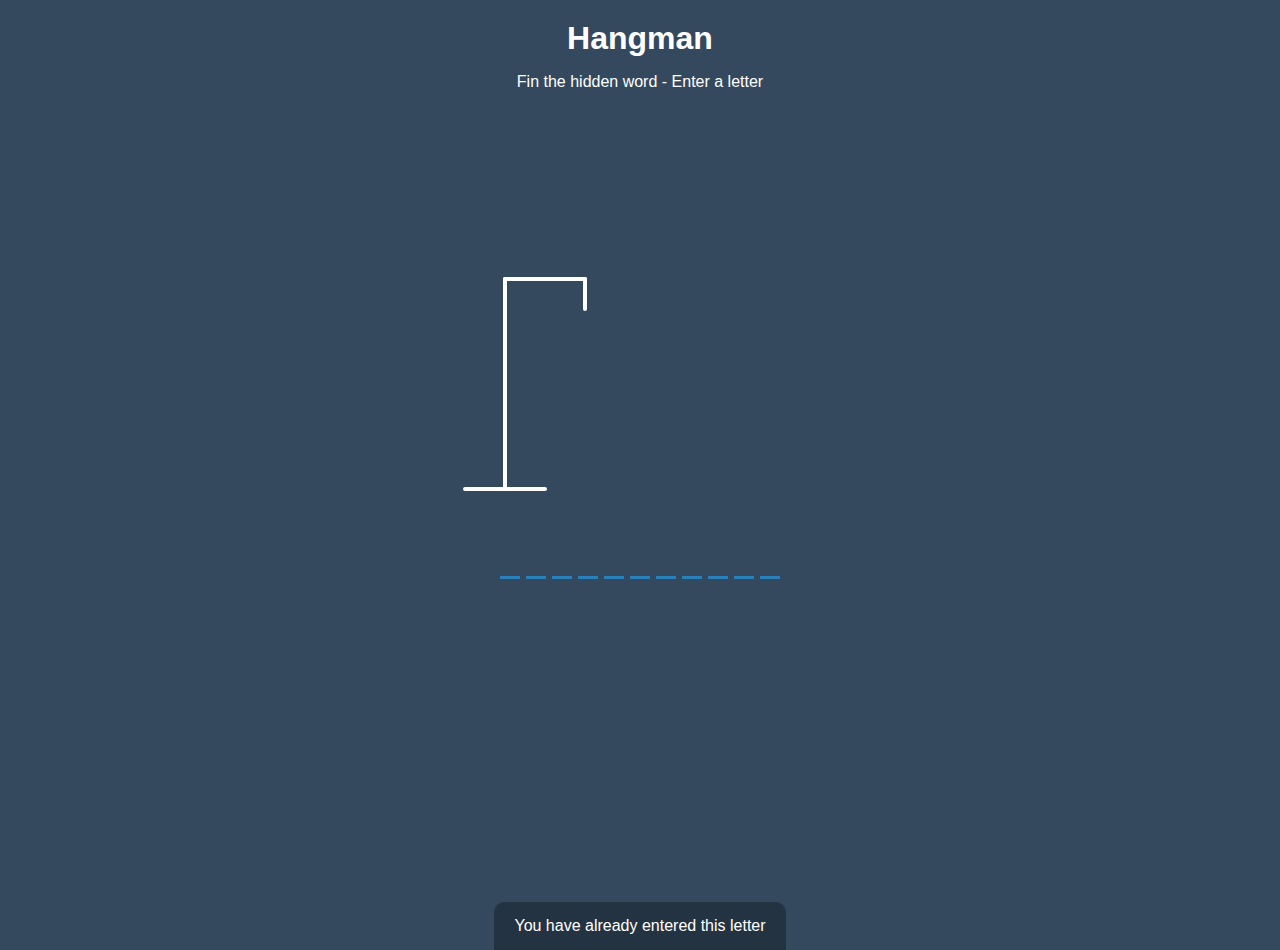
<file: hangman/index.html>
<!DOCTYPE html>
<html lang="en">
	<head>
		<meta charset="UTF-8" />
		<meta name="viewport" content="width=device-width, initial-scale=1.0" />
		<link rel="stylesheet" href="style.css" />
		<title>Hangman</title>
	</head>
	<body>
		<h1>Hangman</h1>
		<p>Fin the hidden word - Enter a letter</p>
		<div class="game-container">
			<svg height="250" width="200" class="figure-container">
				<!-- Gallows -->
				<line x1="60" y1="20" x2="140" y2="20" />
				<line x1="140" y1="20" x2="140" y2="50" />
				<line x1="60" y1="20" x2="60" y2="230" />
				<line x1="20" y1="230" x2="100" y2="230" />
				<!-- Head -->
				<circle cx="140" cy="70" r="20" class="figure-part" />
				<!-- Body -->
				<line x1="140" y1="90" x2="140" y2="150" class="figure-part" />
				<!-- Arms -->
				<line x1="140" y1="120" x2="120" y2="100" class="figure-part" />
				<line x1="140" y1="120" x2="160" y2="100" class="figure-part" />
				<!-- Legs -->
				<line x1="140" y1="150" x2="120" y2="180" class="figure-part" />
				<line x1="140" y1="150" x2="160" y2="180" class="figure-part" />
			</svg>
			<div class="wrong-letters-container">
				<div id="wrong-letters"></div>
			</div>
			<div class="word" id="word"></div>
		</div>
		<!-- Final Message Container -->
		<div class="popup-container" id="popup-container">
			<div class="popup">
				<h2 id="final-message"></h2>
				<h3 id="final-message-reveal-word"></h3>
				<button id="play-button">Play Again</button>
			</div>
		</div>
		<!-- Notification -->
		<div class="notification-container" id="notification-container">
			<p>You have already entered this letter</p>
		</div>
		<script src="script.js"></script>
	</body>
</html>
</file>
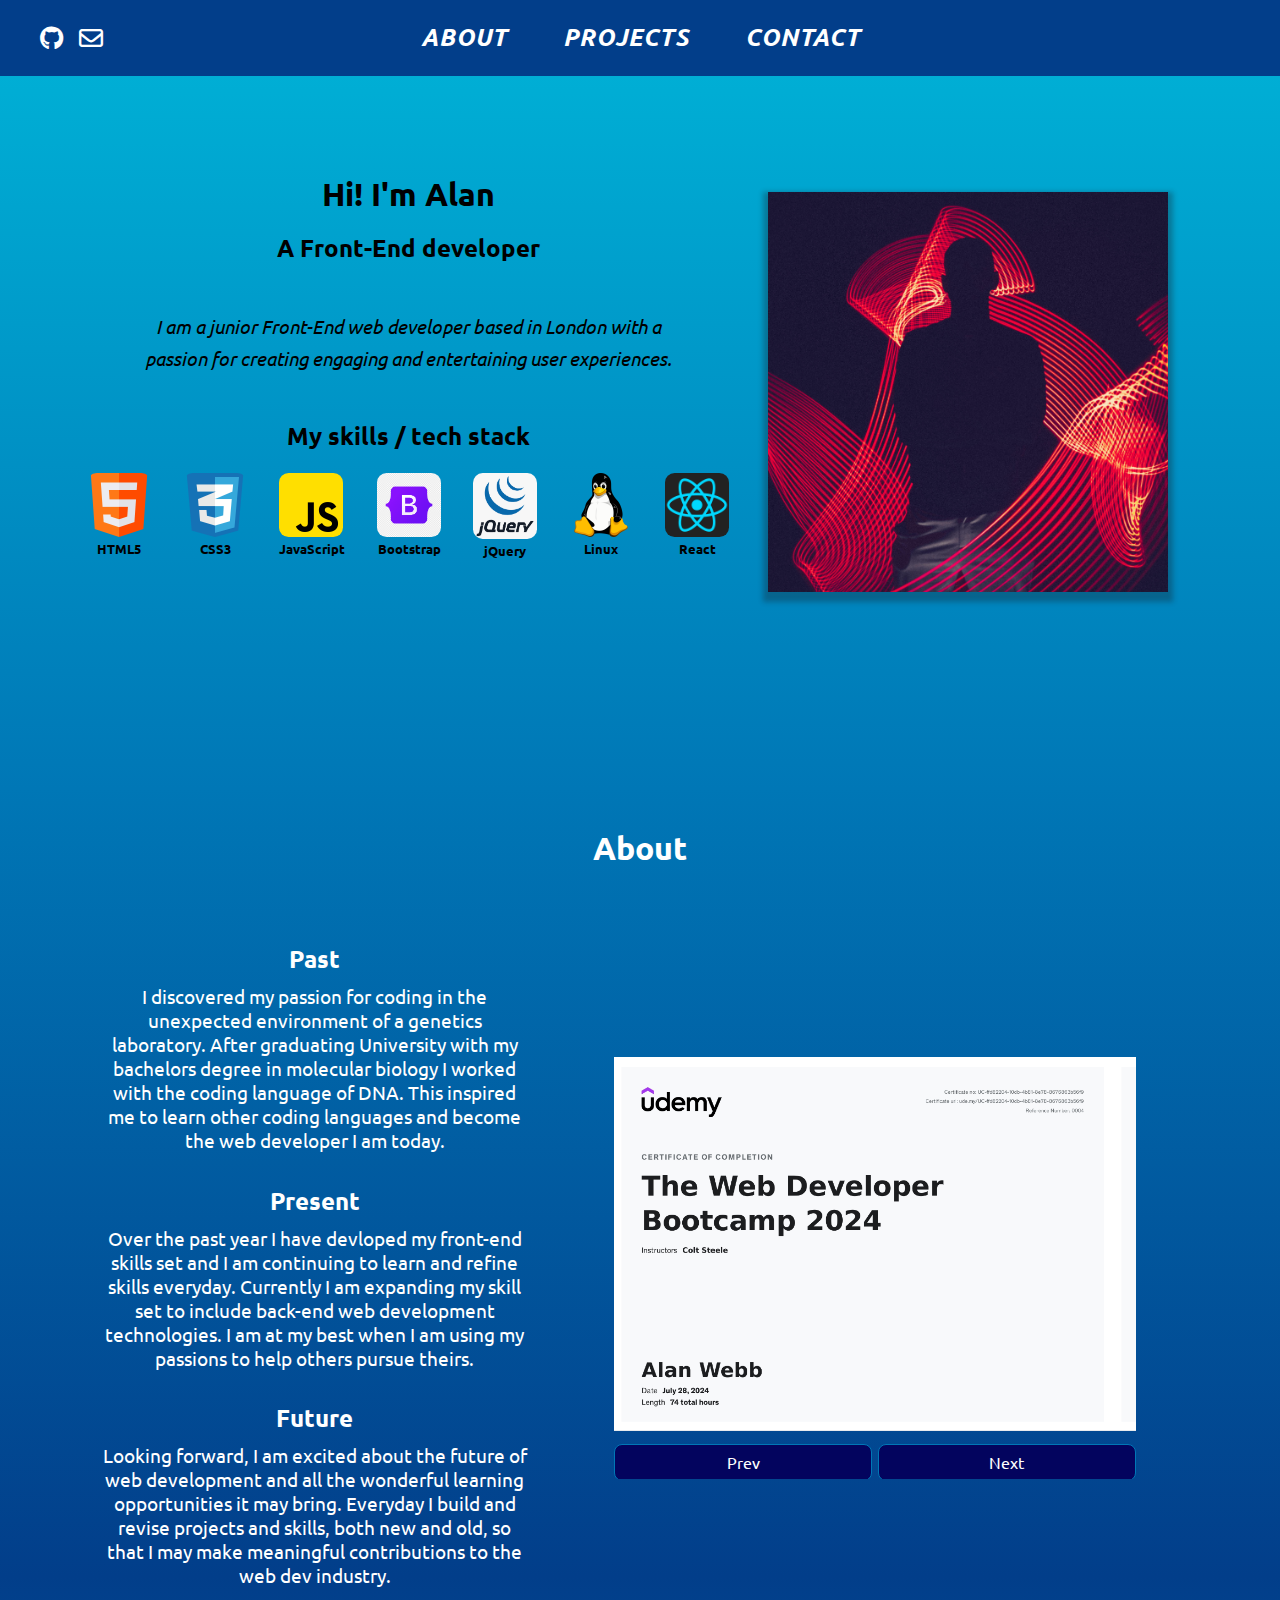
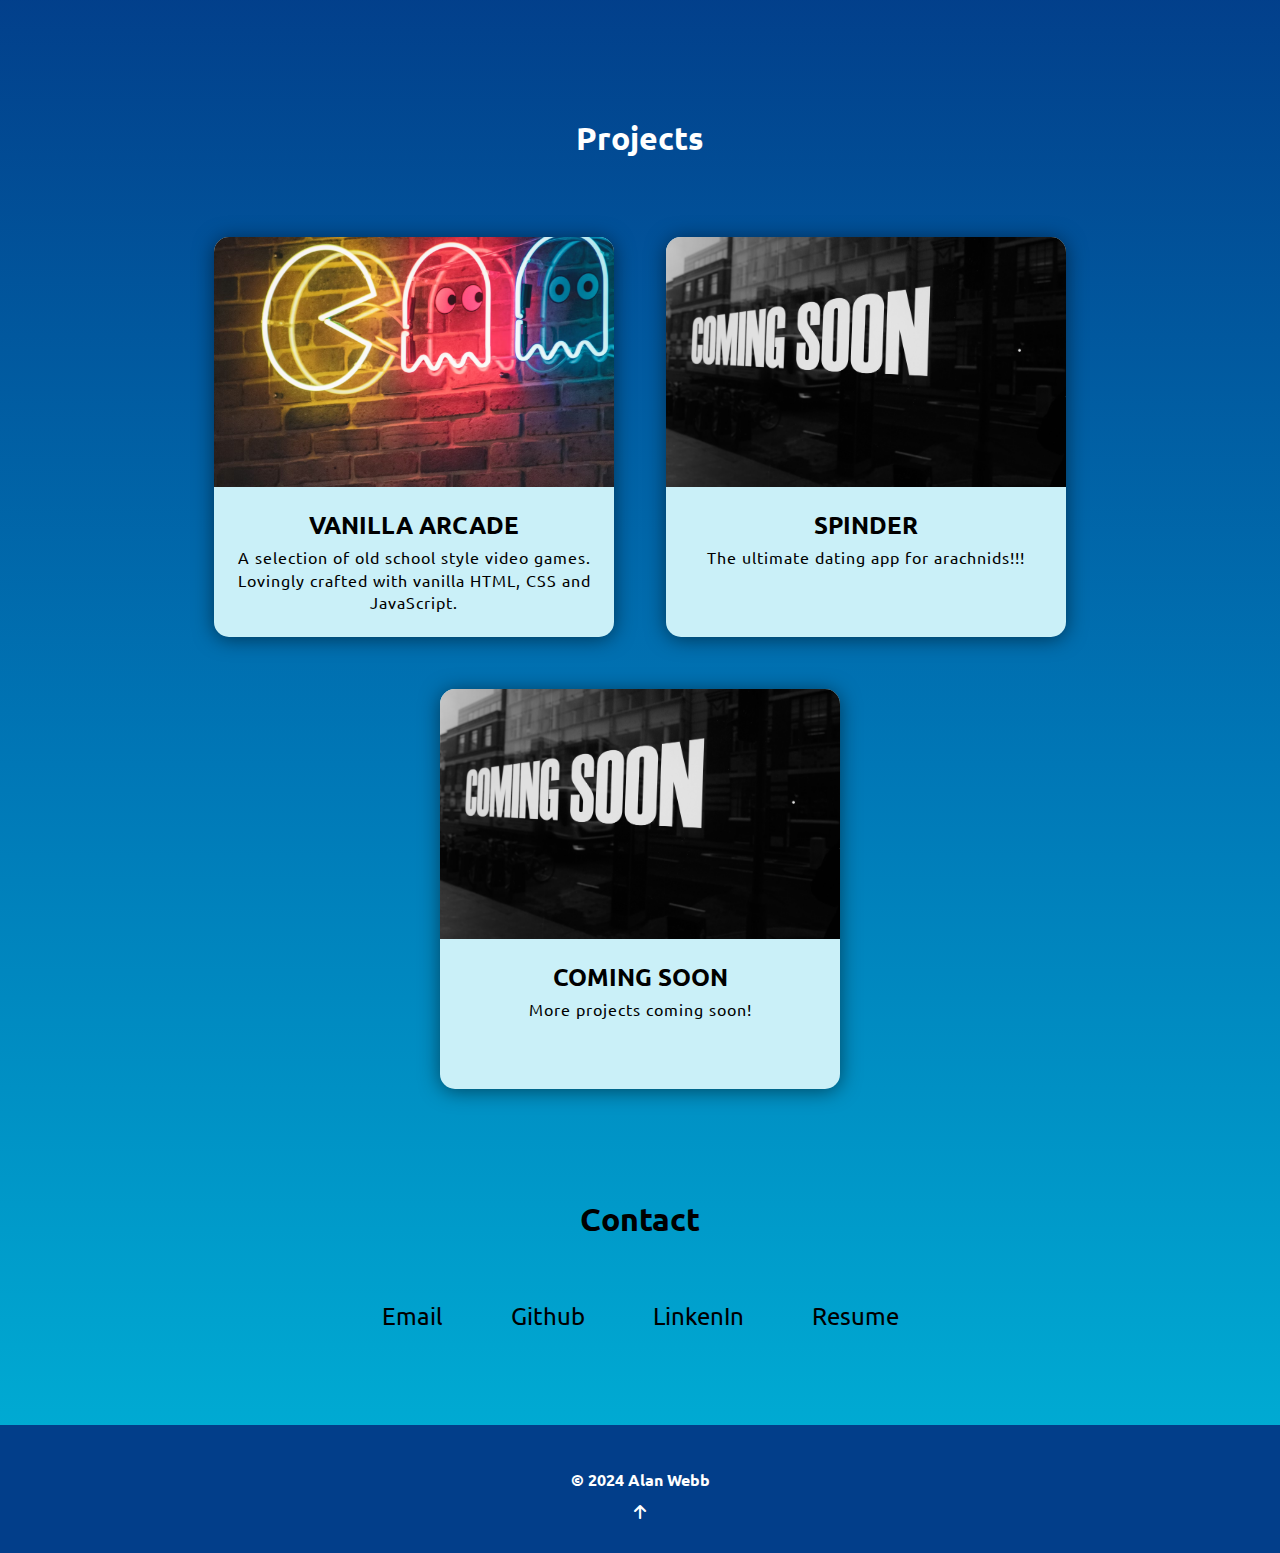
<file: landing-page/index.html>
<!DOCTYPE html>
<html lang="en">
  <head>
    <meta charset="UTF-8">
    <meta name="viewport" content="width=device-width, initial-scale=1.0">
    <title>Alan Webb</title>
    <link rel="stylesheet" href="./css/normalize.css">
    <link rel="stylesheet" href="https://cdnjs.cloudflare.com/ajax/libs/font-awesome/6.5.2/css/all.min.css">
    <link rel="stylesheet" href="./css/style.css">
  </head>
  <body>
    <section id="top">
      <div class="nav-container">
        <nav>
          <ul class="nav-menu">
            <li><a href="#about">About</a></li>
            <li><a href="#projects">Projects</a></li>
            <li><a href="#contact">Contact</a></li>
          </ul>

          <div class="nav-left">
            <a href="https://www.linkedin.com/in/alan-webb-41b1a9296/" title="linkedin" target="_blank" rel="noopener no-referrer"><i class="fa-brands fa-linkedIn"></i></a>
            <a href="https://github.com/Alan-Webb" title="github" target="_blank" rel="noopener no-referrer"><i class="fa-brands fa-github"></i></a>
            <a href="mailto:webbalan91939@gmail.com" title="email me" rel="noopener no-referrer"><i class="fa-regular fa-envelope"></i></i></a>
          </div>

          <div class="hamburger">
              <span class="bar"></span>
              <span class="bar"></span>
              <span class="bar"></span>
            </div>
          </div>
          
        </nav>
      </div>
    </section>

    <section id="hero">
      <div class="hero-container">
        <!-- hero left-side -->
        <div id="heroInfo" class="hero-info">
          <h1>Hi! I'm Alan</h1>
          <h2>A Front-End developer</h2>
          <p>I am a junior Front-End web developer based in London with a passion for creating engaging and entertaining user experiences.</p>
          <h2>My skills / tech stack</h2>
          <!-- tech icons -->
          <div class="hero-icons">
            <div class="icon-container">
              <img src="./assets/html.png" alt="HTML logo">HTML5           
            </div>
            <div class="icon-container">
              <img src="./assets/css.png" alt="CSS logo">CSS3            
            </div>
            <div class="icon-container">
              <img src="./assets/js.png" alt="JavaScript logo">JavaScript             
            </div>
            <div class="icon-container">
              <img src="./assets/bootstrap.png" alt="Boostrap logo">Bootstrap             
            </div>
            <div class="icon-container">
              <img src="./assets/jquery.png" alt="jQuery logo">jQuery             
            </div>
            <div class="icon-container">
              <img src="./assets/linux.png" alt="Linux logo">Linux             
            </div>
            <div class="icon-container">
              <img src="./assets/react.png" alt="react logo">React             
            </div>
          </div>
        </div>                 
        <!-- hero right-side -->
        <div id="heroImg" class="hero-img">
          <div class="animated-image"></div>
        </div>
      </div>
    </section>

    <section id="about">
      <h2>About</h2>
      <div class="about-section">
        <div class="about-text">
          <h3>Past</h3>
          <p>I discovered my passion for coding in the unexpected environment of a genetics laboratory. After graduating University with my bachelors degree in molecular biology I worked with the coding language of DNA. This inspired me to learn other coding languages and become the web developer I am today.</p>
          <h3>Present</h3>
          <p>Over the past year I have devloped my front-end skills set and I am continuing to learn and refine skills everyday. Currently I am expanding my skill set to include back-end web development technologies. I am at my best when I am using my passions to help others pursue theirs.</p>
          <h3>Future</h3>
          <p>Looking forward, I am excited about the future of web development and all the wonderful learning opportunities it may bring. Everyday I build and revise projects and skills, both new and old, so that I may make meaningful contributions to the web dev industry.</p>
        </div>
        <!-- image carousel -->
        <div class="carousel">
          <div class="image-container" id="imgs">
            <img src="./assets/cert1.png"
            alt="cert1"
            />
        <img
            src="./assets/cert2..png"
            alt="cert2"
            />
        <img
            src="./assets/cert1.png"
            alt="cert3"
            />
        <img
            src="./assets/cert2..png"
            alt="cert4"
            />
          </div>
          <div class="buttons-container">
            <button id="prevBtn" class="carousel-btn">Prev</button>
            <button id="nextBtn" class="carousel-btn">Next</button>
          </div>
        </div>
      </div>
    </section>

    <section id="projects">
      <h2>Projects</h2>
      <!-- project cards -->
      <div class="project-container">
        <!-- vanilla arcade -->
        <div class="project-card">
          <div class="img-area">
            <img src="./assets/vanilla-arcade.jpg" />
            <div class="overlay">
              <button class="view-project"><a href="../vanilla-arcade/vanilla-arcade.html" target="_blank">View Project</a></button>
            </div>
          </div>
          <div class="info">
            <h3>Vanilla Arcade</h3>
            <p>
              A selection of old school style video games. Lovingly crafted with vanilla HTML, CSS and JavaScript.
            </p>
          </div>
        </div>
        <!-- spinder -->
        <div class="project-card">
          <div class="img-area">
            <img src="./assets/coming-soon.jpg" />
            <div class="overlay">
              <button class="view-project"><a href="#" target="_blank">View Project</a></button>
            </div>
          </div>
          <div class="info">
            <h3>Spinder</h3>
            <p>
              The ultimate dating app for arachnids!!!
            </p>
          </div>
        </div>
        <!-- coming soon -->
        <div class="project-card">
          <div class="img-area">
            <img src="./assets/coming-soon.jpg" />
            <div class="overlay">
              <button class="view-project"><a href="#" target="_blank">View Project</a></button>
            </div>
          </div>
          <div class="info">
            <h3>Coming Soon</h3>
            <p>
              More projects coming soon!
            </p>
          </div>
        </div>
      
      </div>
    </section>

    <section id="contact" class="contact">

      <h2>Contact</h2>
      <a href="mailto:webbalan91939@gmail.com" title="email me" rel="noopener no-referrer"><p>Email</p></a>

      <a href="https://github.com/Alan-Webb" title="github" target="_blank" rel="noopener no-referrer"><p>Github</p></a>

      <a href="https://www.linkedin.com/in/alan-webb-41b1a9296/" title="linkedin" target="_blank" rel="noopener no-referrer"><p>LinkenIn</p></a>

      <a href="https://www.linkedin.com/in/alan-webb-41b1a9296/" title="linkedIn" target="_blank" rel="noopener no-referrer"><p>Resume</p></a>
      
    </section>
   
    <footer>
      <div>
        <div>
          <p>&copy; 2024 Alan Webb</p>
          <p><a href="#"><i class="fa-solid fa-arrow-up"></i></a></p>
        </div>
      </div>
    </footer>
    <script src="script.js"></script>
  </body>
</html>
</file>
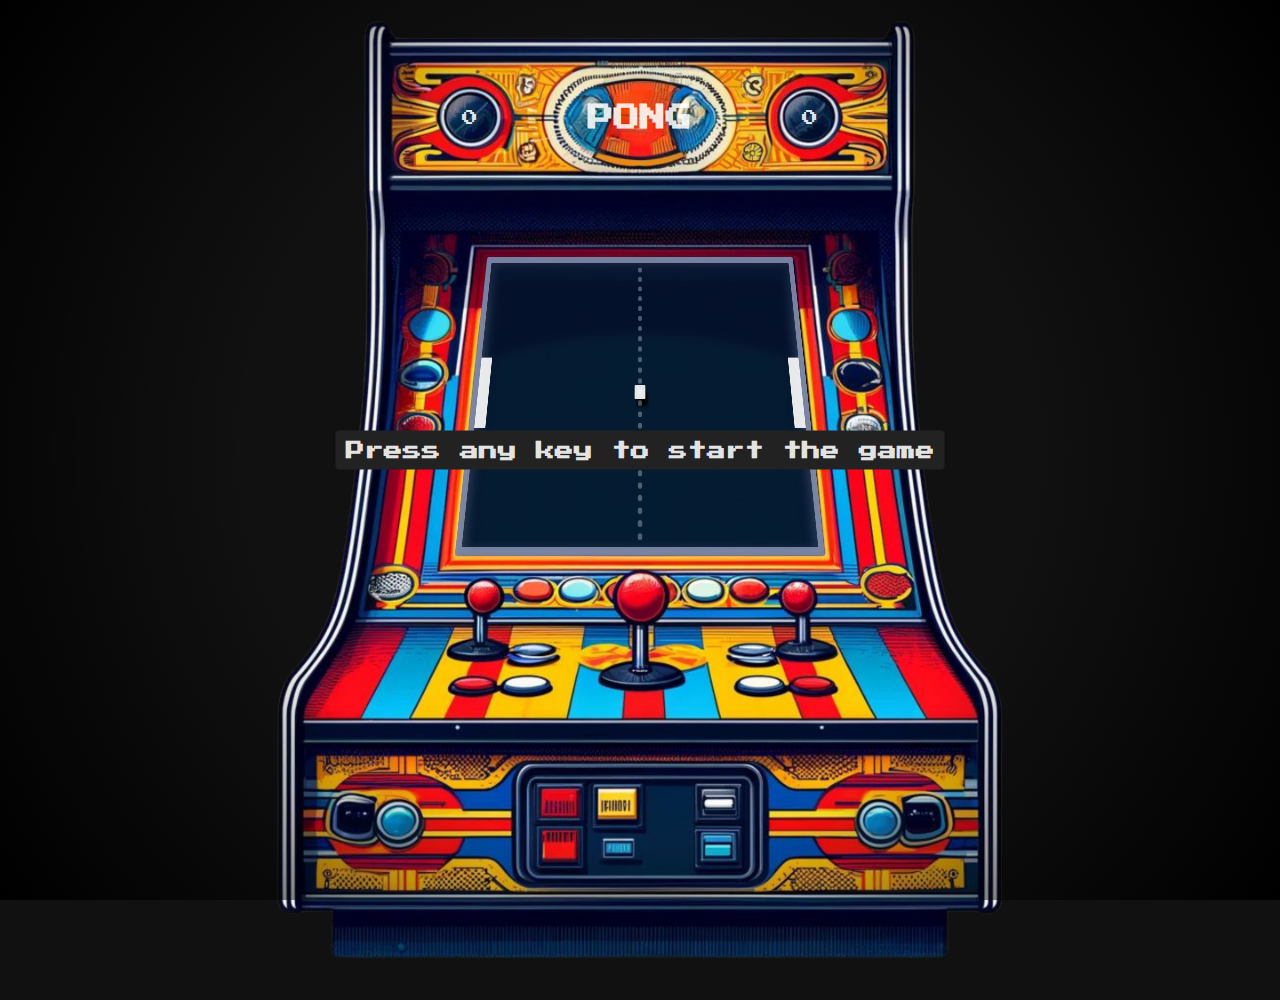
<file: pong-clone/index.html>
<!DOCTYPE html>
<html lang="en">
	<head>
		<meta charset="UTF-8" />
		<meta name="viewport" content="width=device-width, initial-scale=1.0" />
		<link rel="preconnect" href="https://fonts.googleapis.com" />
		<link rel="preconnect" href="https://fonts.gstatic.com" crossorigin />
		<link
			href="https://fonts.googleapis.com/css2?family=Press+Start+2P&display=swap"
			rel="stylesheet"
		/>
		<link rel="stylesheet" href="style.css" />
		<script defer src="script.js"></script>
		<title>Pong</title>
	</head>
	<body>
		<h1 class="title">PONG</h1>
		<span class="score player1Score" id="player1Score">0</span>
		<span class="score player2Score" id="player2Score">0</span>
		<h3 class="startText" id="startText">Press any key to start the game</h3>
		<div class="gameArea">
			<div id="paddle1" class="paddle1 paddle"></div>
			<div id="paddle2" class="paddle2 paddle"></div>
			<div id="ball" class="ball"></div>
			<div class="net"></div>
		</div>
		<img src="./assets/machine.png" alt="Arcade Pong Machine" class="bg" />
		<div class="vignett"></div>
		<audio src="./assets/paddle.wav" id="paddleSound"></audio>
		<audio src="./assets/wall.wav" id="wallSound"></audio>
		<audio src="./assets/loss.wav" id="lossSound"></audio>
	</body>
</html>
</file>
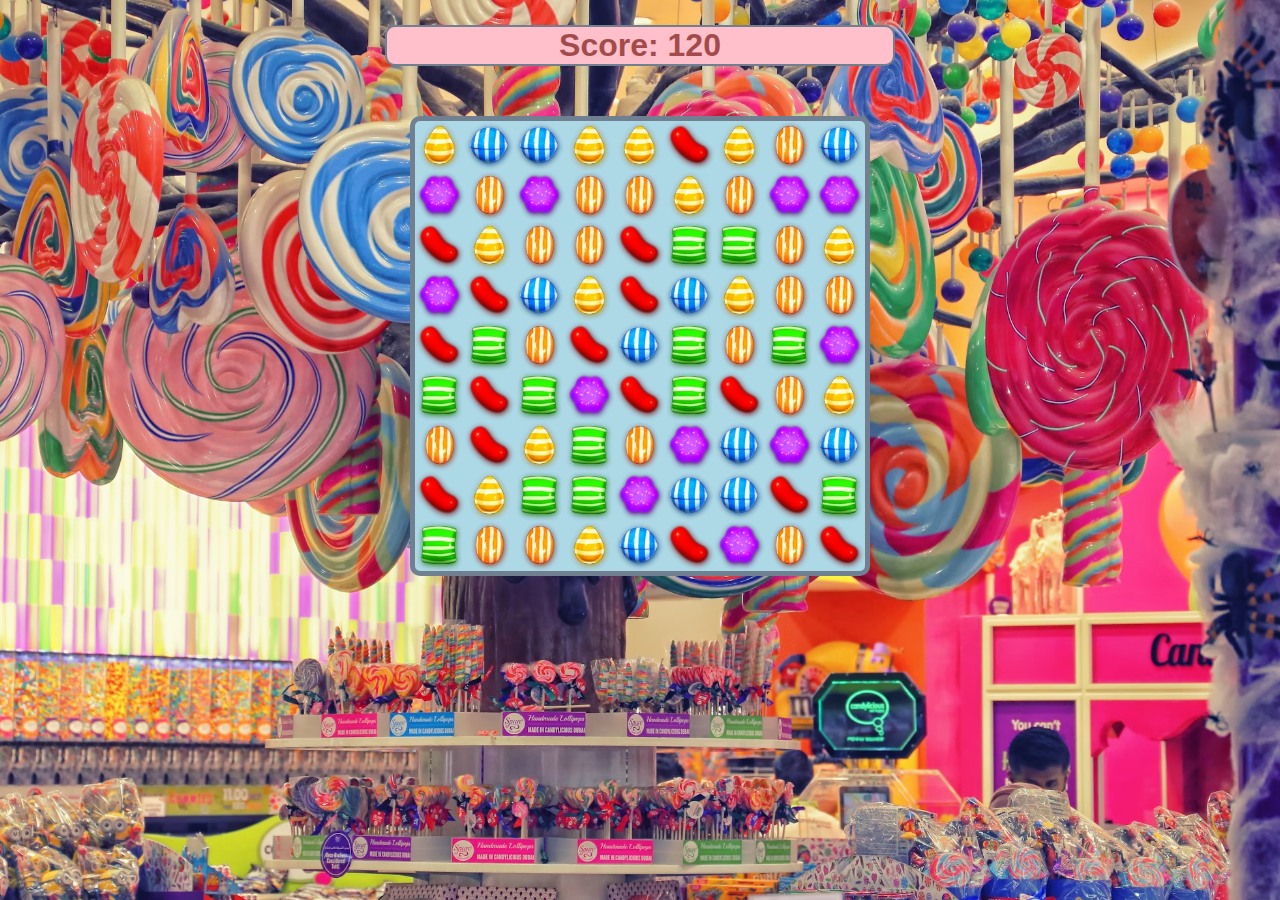
<file: sweets-smash/index.html>
<!DOCTYPE html>
  <html lang="en">
  <head>
    <meta charset="UTF-8">
    <meta name="viewport" content="width=device-width, initial-scale=1.0">
    <title>Sweets Smash</title>
    <link rel="stylesheet" href="style.css">
  </head>
  <body>

    <h1>Score: <span id="score">0</span></h1>
    
    <div id="board"></div>

    <script src="index.js"></script>
  </body>
</html>
</file>
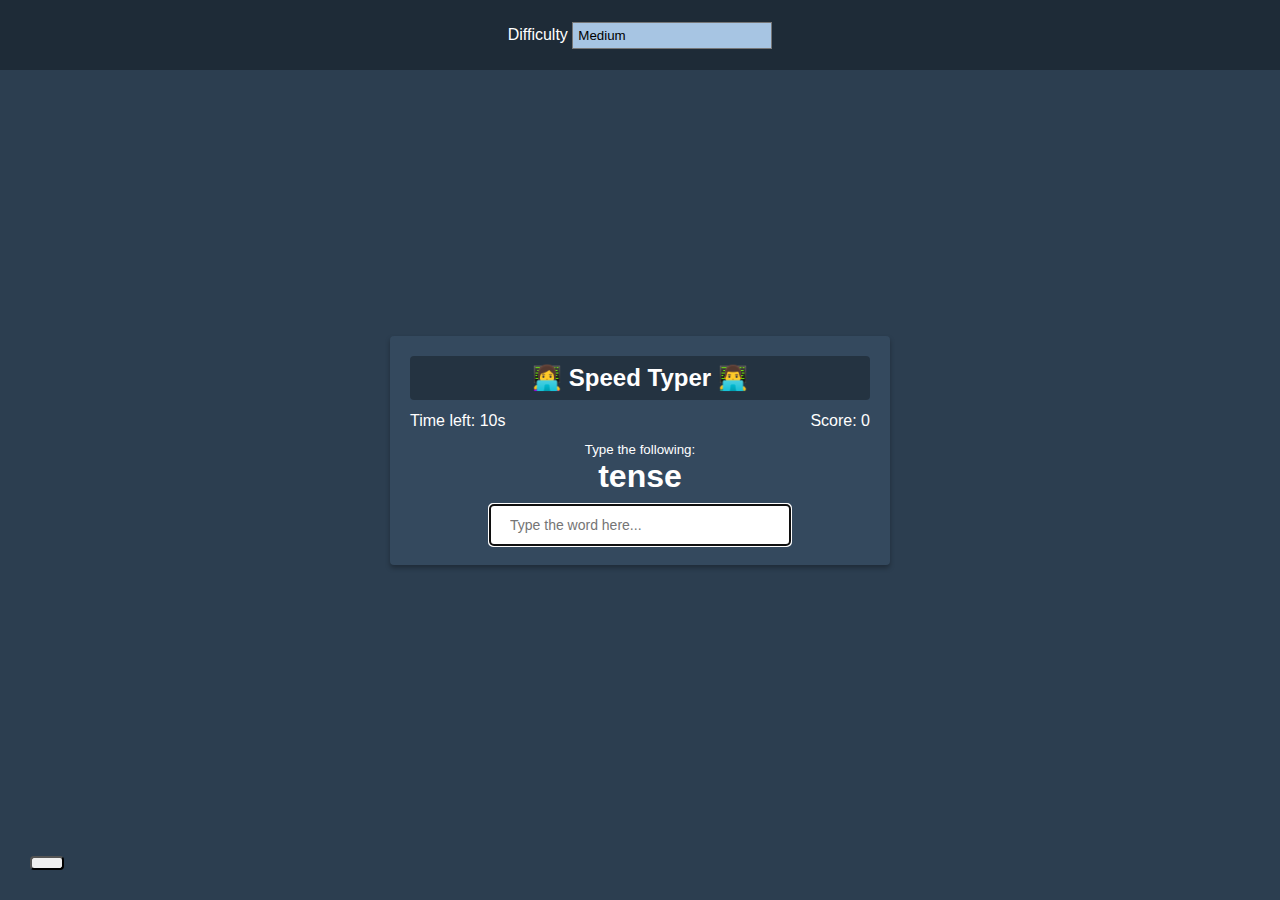
<file: typing-game/index.html>
<!DOCTYPE html>
<html lang="en">
	<head>
		<meta charset="UTF-8" />
		<meta name="viewport" content="width=device-width, initial-scale=1.0" />
		<link
			rel="stylesheet"
			href="https://cdnjs.cloudflare.com/ajax/libs/font-awesome/5.11.2/css/all.min.css"
			integrity="sha256-+N4/V/SbAFiW1MPBCXnfnP9QSN3+Keu+NlB+0ev/YKQ="
			crossorigin="anonymous" />
		<link rel="stylesheet" href="style.css" />
		<title>Speed Typer</title>
	</head>
	<body>
		<button id="settings-btn" class="settings-btn">
			<i class="fas fa-cog"></i>
		</button>

		<div id="settings" class="settings">
			<form id="settings-form">
				<div>
					<label for="difficulty">Difficulty</label>
					<select id="difficulty">
						<option value="easy">Easy</option>
						<option value="medium">Medium</option>
						<option value="hard">Hard</option>
					</select>
				</div>
			</form>
		</div>

		<div class="container">
			<h2>👩‍💻 Speed Typer 👨‍💻</h2>
			<small>Type the following:</small>

			<h1 id="word"></h1>

			<input
				type="text"
				id="text"
				autocomplete="off"
				placeholder="Type the word here..."
				autofocus />

			<p class="time-container">Time left: <span id="time">10s</span></p>

			<p class="score-container">Score: <span id="score">0</span></p>

			<div id="end-game-container" class="end-game-container"></div>
		</div>

		<script src="script.js"></script>
	</body>
</html>
</file>
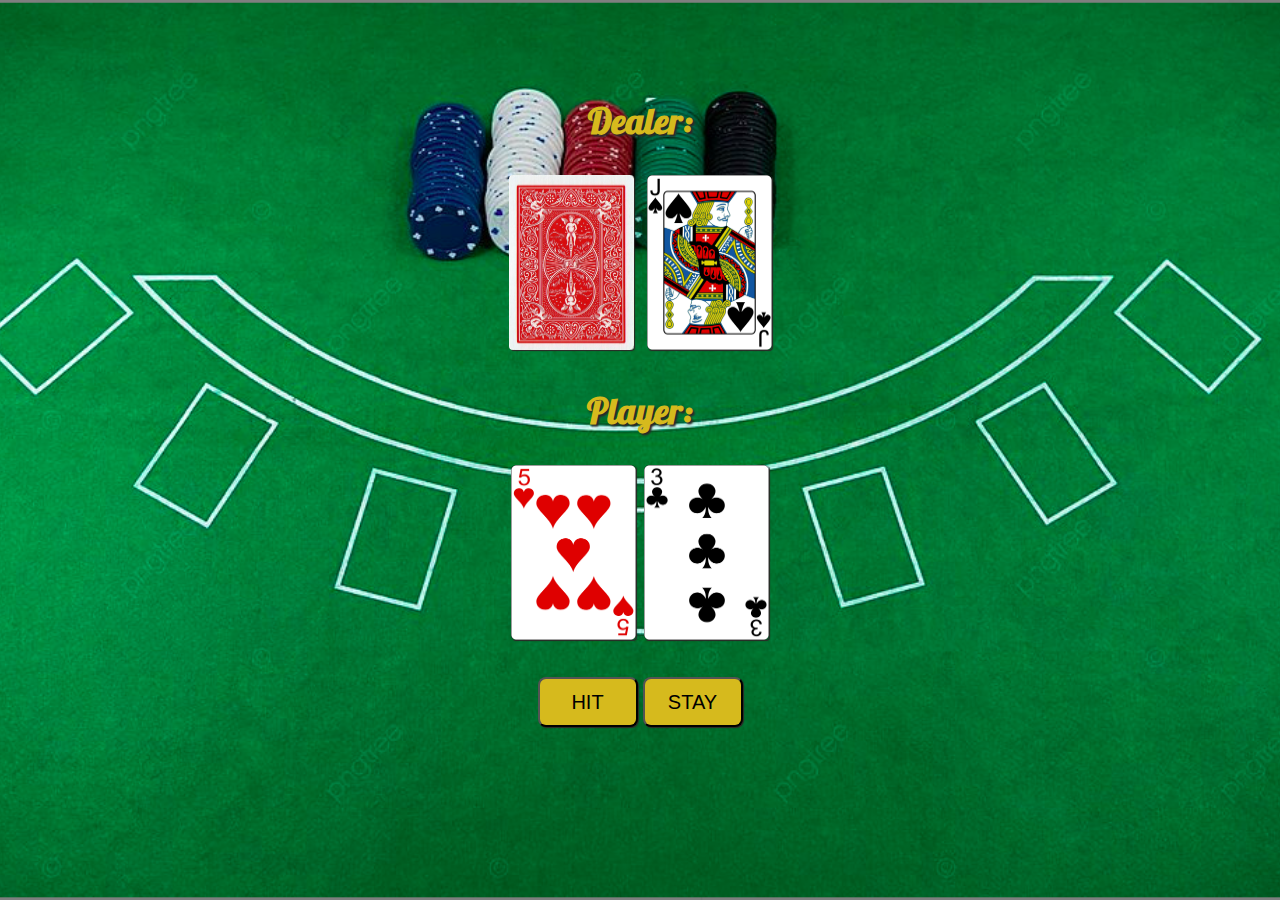
<file: blackjack/blackjack.html>
<!DOCTYPE html>
<html lang="en">
  <head>
    <meta charset="UTF-8">
    <meta name="viewport" content="width=device-width, initial-scale=1.0">
    <link href="https://fonts.googleapis.com/css2?family=Lobster&display=swap" rel="stylesheet">
    <title>Blackjack</title>
    <link rel="stylesheet" href="./css/normalize.css">
    <link rel="stylesheet" href="./css/blackjack.css">
  </head>
  <body>

    <h2>Dealer: <span id="dealer-sum"></span></h2>
    <div id="dealer-cards">
        <img id="hiddenCard" src="./images/back.png">
    </div>

    <h2>Player: <span id="player-sum"></span></h2>
    <div id="player-cards"></div>

    <br>
    <button id="hit">HIT</button>
    <button id="stay">STAY</button>
    <p id="result"></p>
    
    <script src="blackjack.js"></script>
  </body>
</html>
</file>
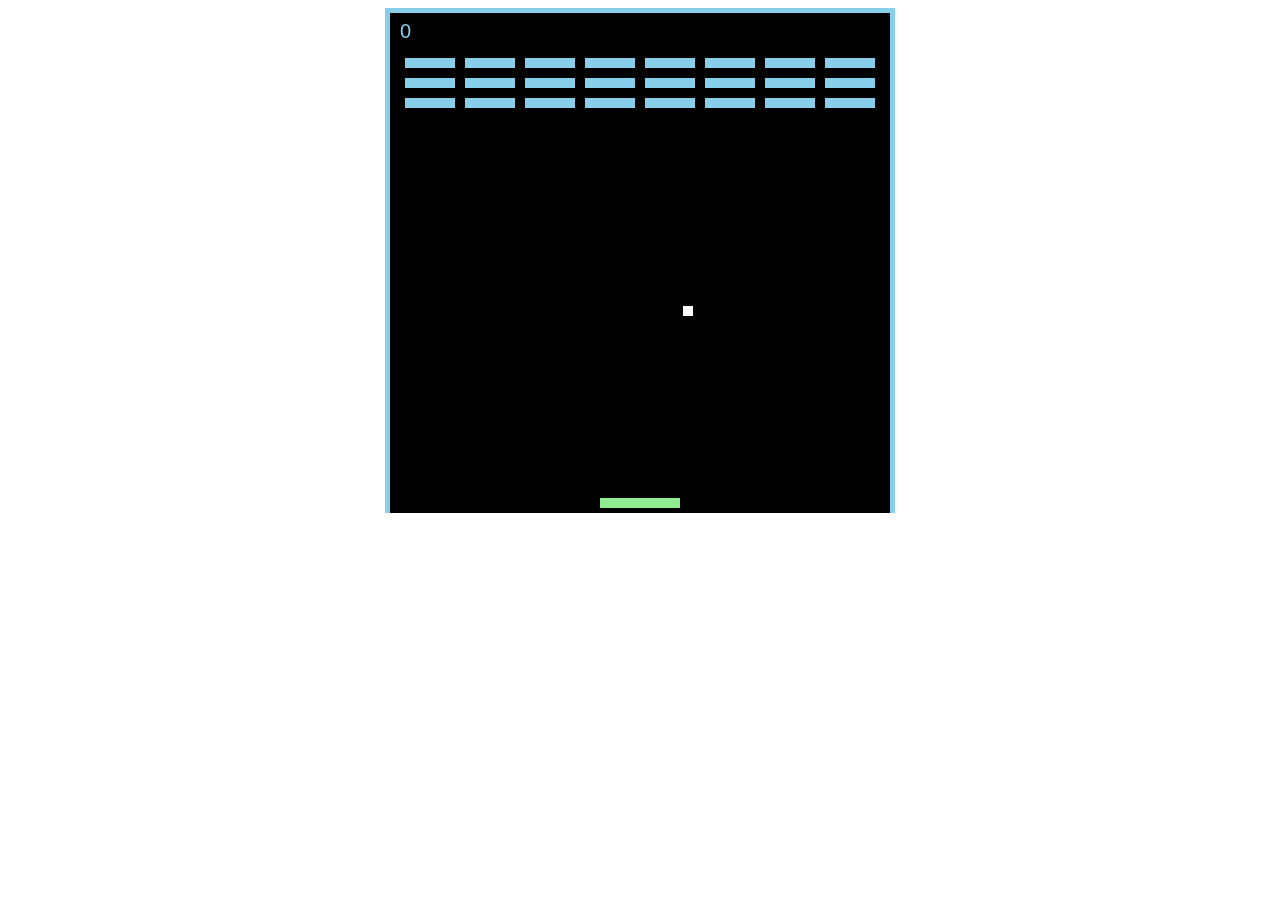
<file: breakout/breakout.html>
<!DOCTYPE html>
<html>
	<head>
		<meta charset="UTF-8" />
		<meta name="viewport" , content="width=device-width, initial-scale=1.0" />
		<title>Breakout</title>
		<link rel="stylesheet" href="breakout.css" />
		<script src="breakout.js"></script>
	</head>

	<body>
		<canvas id="board"></canvas>
	</body>
</html>
</file>
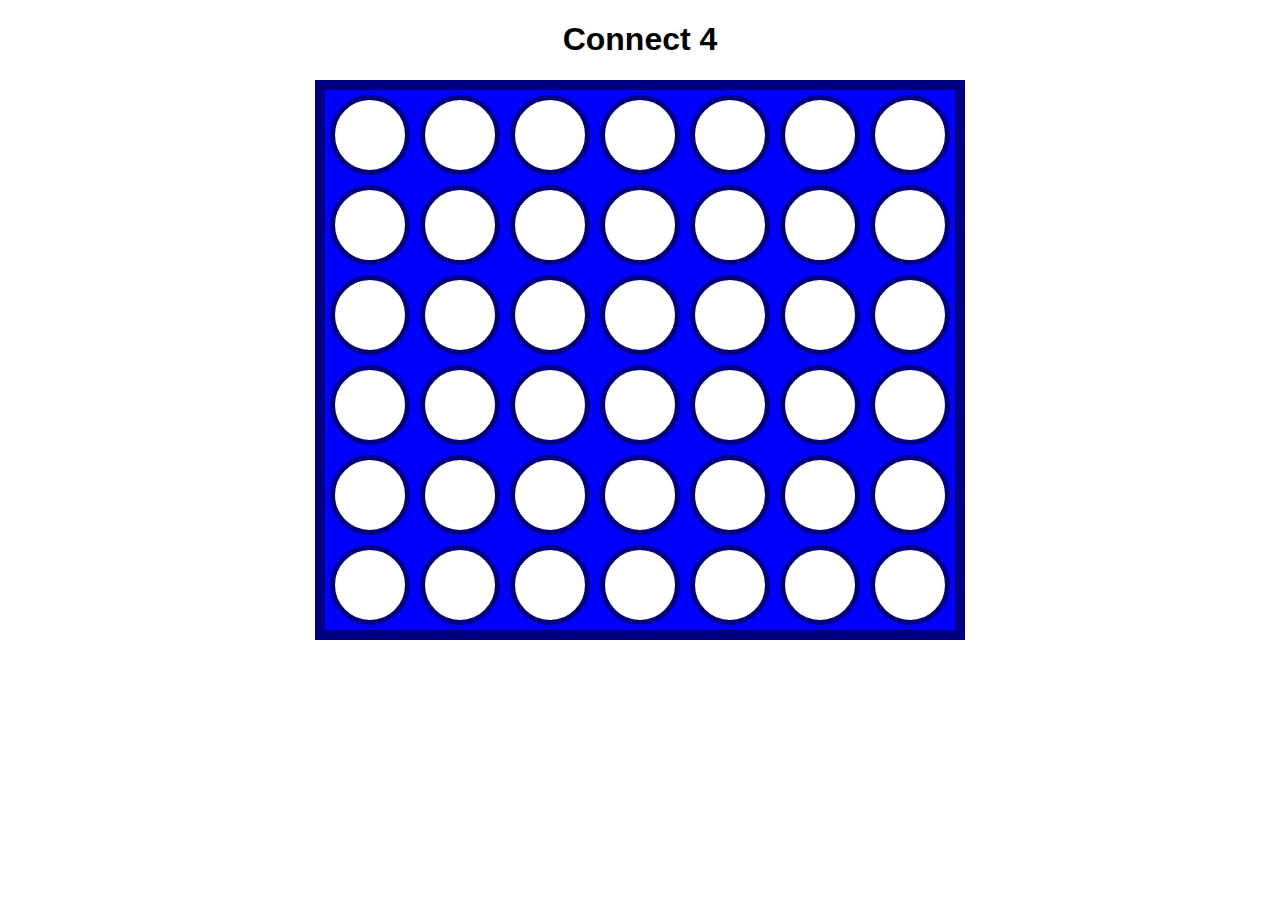
<file: connect-4/connect-4.html>
<!DOCTYPE html>
  <html lang="en">
  <head>
    <meta charset="UTF-8">
    <meta name="viewport" content="width=device-width, initial-scale=1.0">
    <title>Connect 4</title>
    <link rel="stylesheet" href="connect-4.css">
  </head>
  <body>

    <h1>Connect 4</h1>
    <h2 id="winner"></h2>
    <div id="board"></div>

    <script src="connect-4.js"></script>
  </body>
</html>
</file>
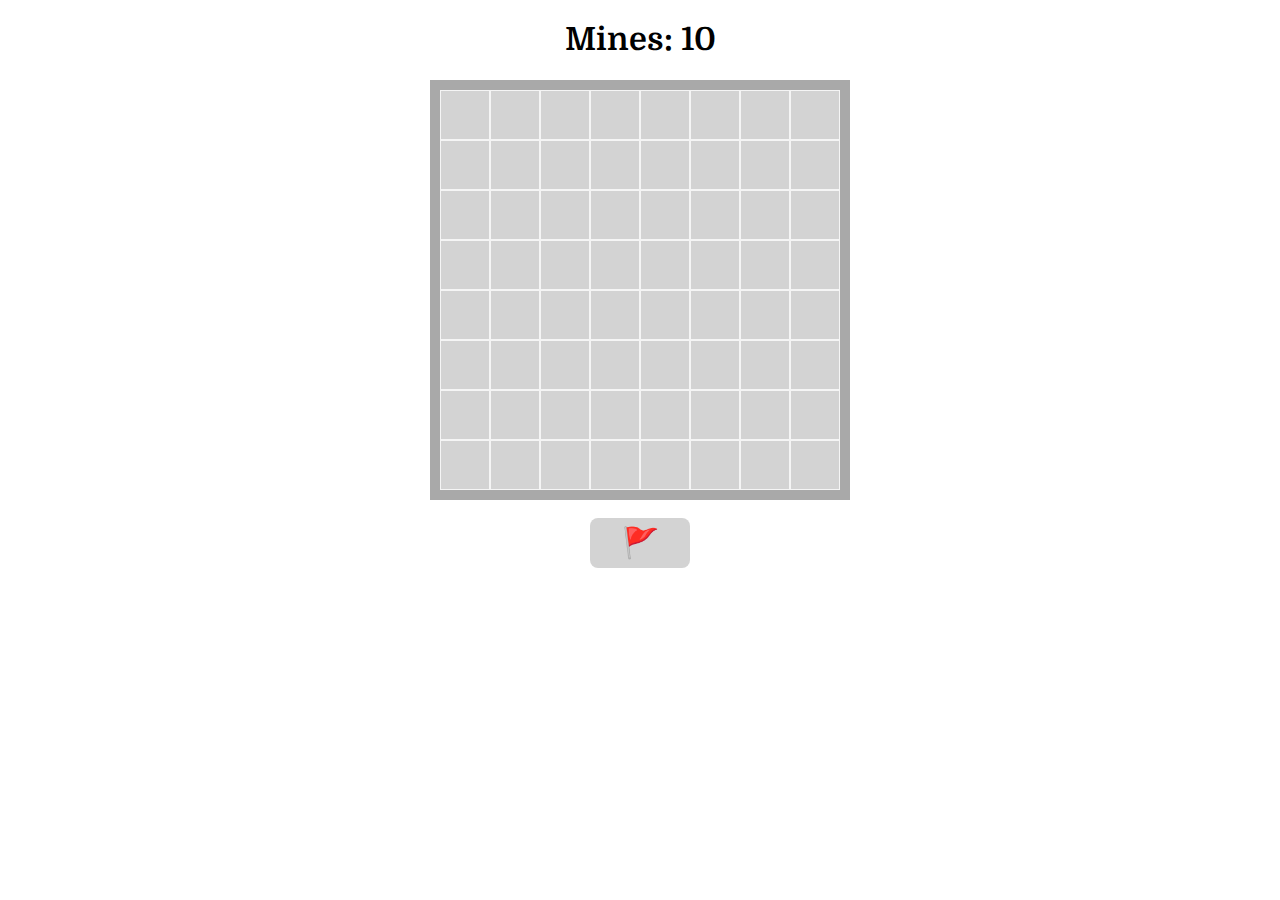
<file: minesweeper/minesweeper.html>
<!DOCTYPE html>
<html lang="en">
  <head>
    <meta charset="UTF-8">
    <meta name="viewport" content="width=device-width, initial-scale=1.0">
    <title>Minesweeper</title>
    <link href="https://fonts.googleapis.com/css2?family=Domine:wght@400..700&display=swap" rel="stylesheet">
    <link rel="stylesheet" href="minesweeper.css">
  </head>
  <body>

    <h1>Mines: <span id="mines-count">0</span></h1>
    <div id="board"></div>
    <br>
    <button id="flag-button">🚩</button>


    <script src="minesweeper.js"></script>
  </body>
</html>
</file>
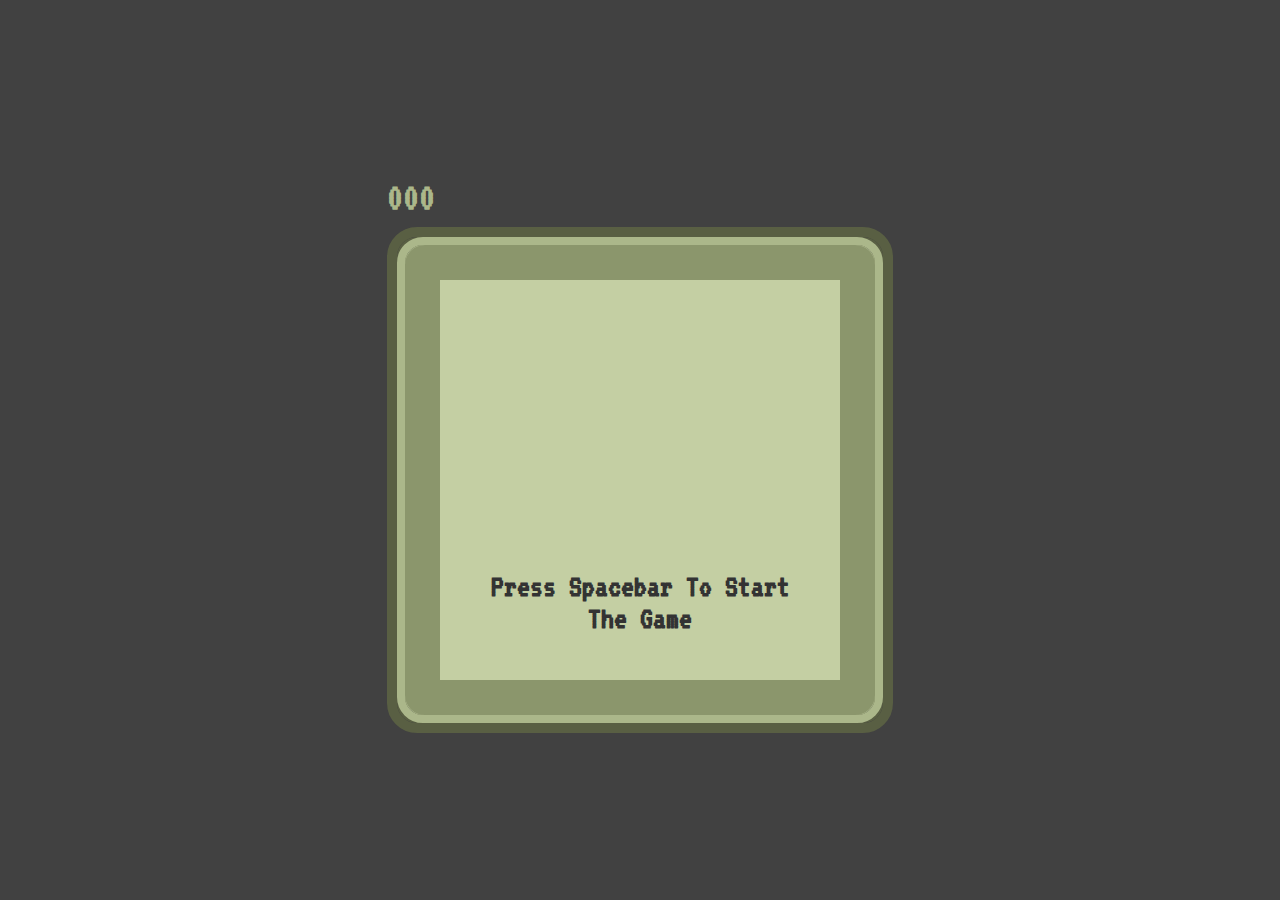
<file: Snek/snek.html>
<!DOCTYPE html>
<html lang="en">
	<head>
		<meta charset="UTF-8" />
		<meta name="viewport" content="width=device-width, initial-scale=1.0" />
		<link rel="preconnect" href="https://fonts.googleapis.com" />
		<link rel="preconnect" href="https://fonts.gstatic.com" crossorigin />
		<link
			href="https://fonts.googleapis.com/css2?family=VT323&display=swap"
			rel="stylesheet" />
		<title>Snake Game</title>
		<link rel="stylesheet" href="snek.css" />
		<script src="snek.js" defer></script>
	</head>
	<body>
		<div>
			<div class="scores">
				<h1 id="score">000</h1>
				<h1 id="highScore">000</h1>
			</div>
			<div class="game-border-1">
				<div class="game-border-2">
					<div class="game-border-3">
						<div id="game-board"></div>
					</div>
				</div>
			</div>
		</div>
		<h1 id="instruction-text">Press spacebar to start the game</h1>
	</body>
</html>
</file>
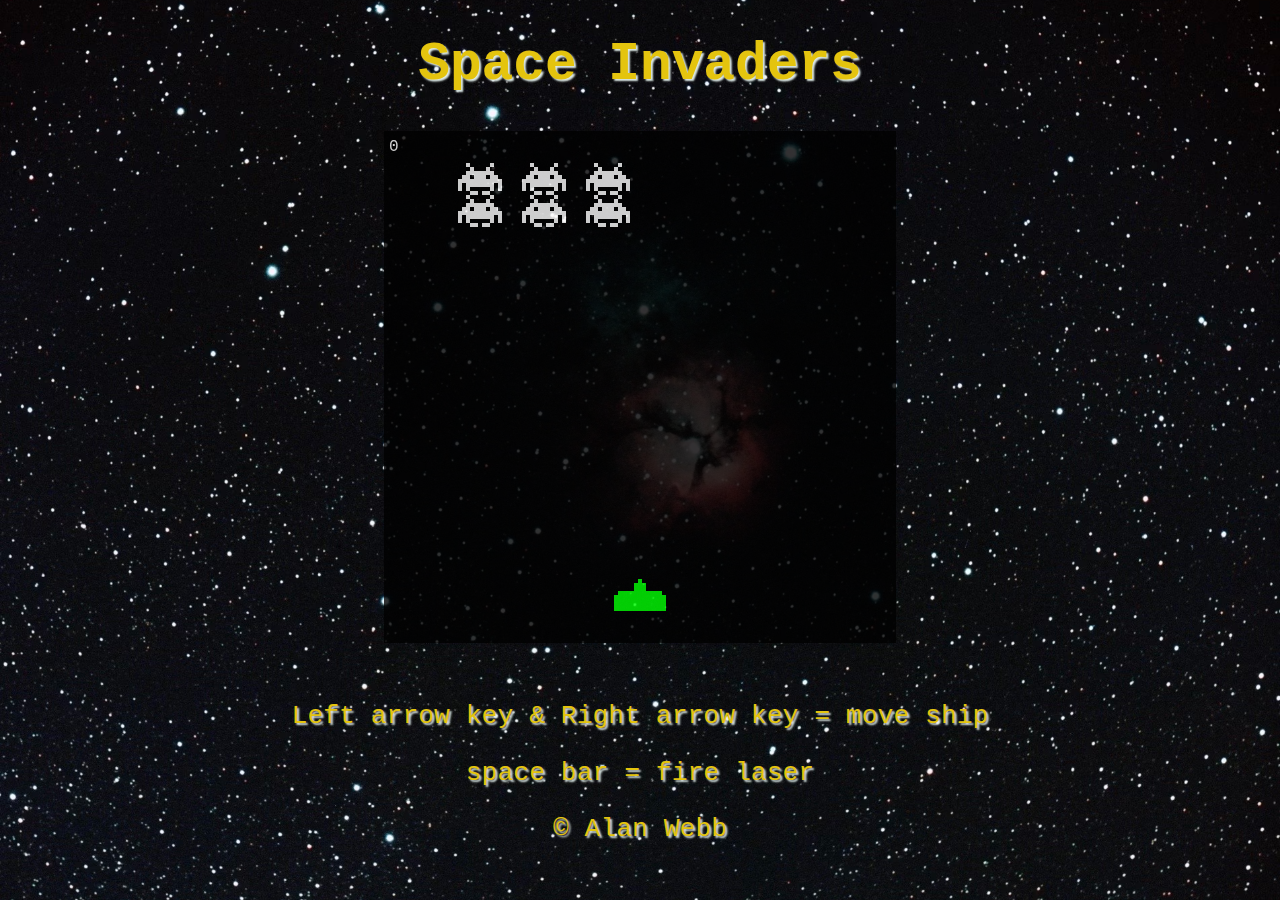
<file: space-invaders/space-invaders.html>
<!DOCTYPE html>
<html lang="en">
  <head>
    <meta charset="UTF-8">
    <meta name="viewport" content="width=device-width, initial-scale=1.0">
    <title>Space Invaders</title>
    <link rel="stylesheet" href="./css/space-invaders.css">
  </head>
  <body>

    <h1>Space Invaders</h1>

    <canvas id="board"></canvas>

    <footer>
      <p>Left arrow key &amp; Right arrow key = move ship</p>
      <p></p>space bar  = fire laser</p>
      <p>&copy; Alan Webb</p>
    </footer>
    
    <script src="space-invaders.js"></script>
  </body>
</html>
</file>
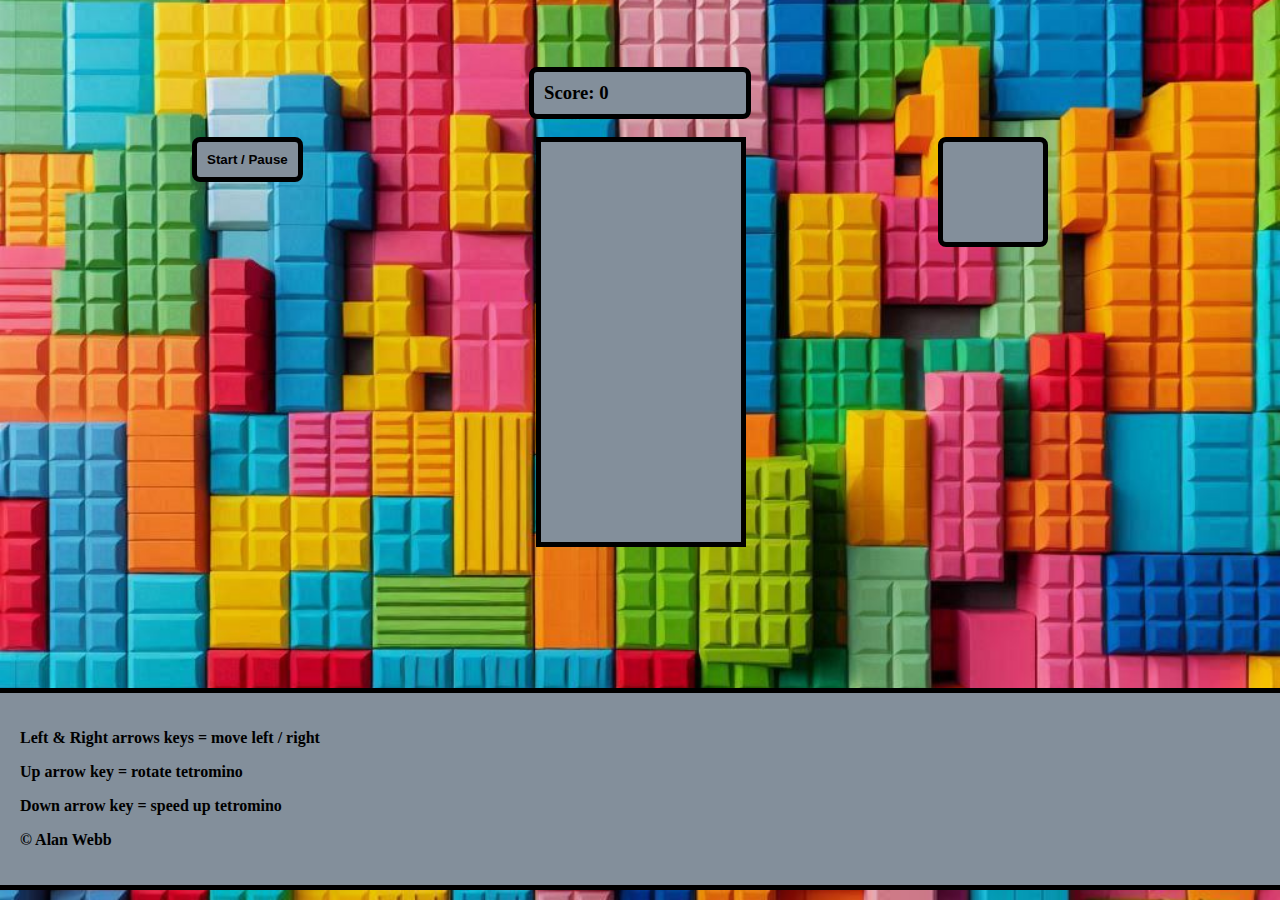
<file: tetris-clone/tetris.html>
<!DOCTYPE html>
<html lang="en">
<head>
  <meta charset="UTF-8">
  <meta name="viewport" content="width=device-width, initial-scale=1.0">
  <title>Tetris</title>
  <link rel="stylesheet" href="tetris.css">
  <script src="tetris.js"></script>
</head>
  <body>
    
    <header>
      <h3>Score: <span id="score">0</span></h3>
    </header>

  <main>
    <button id="start-button">Start / Pause</button>

    <div class="container">
      <div class="grid">
        <div></div>
        <div></div>
        <div></div>
        <div></div>
        <div></div>
        <div></div>
        <div></div>
        <div></div>
        <div></div>
        <div></div>
        <div></div>
        <div></div>
        <div></div>
        <div></div>
        <div></div>
        <div></div>
        <div></div>
        <div></div>
        <div></div>
        <div></div>
        <div></div>
        <div></div>
        <div></div>
        <div></div>
        <div></div>
        <div></div>
        <div></div>
        <div></div>
        <div></div>
        <div></div>
        <div></div>
        <div></div>
        <div></div>
        <div></div>
        <div></div>
        <div></div>
        <div></div>
        <div></div>
        <div></div>
        <div></div>
        <div></div>
        <div></div>
        <div></div>
        <div></div>
        <div></div>
        <div></div>
        <div></div>
        <div></div>
        <div></div>
        <div></div>
        <div></div>
        <div></div>
        <div></div>
        <div></div>
        <div></div>
        <div></div>
        <div></div>
        <div></div>
        <div></div>
        <div></div>
        <div></div>
        <div></div>
        <div></div>
        <div></div>
        <div></div>
        <div></div>
        <div></div>
        <div></div>
        <div></div>
        <div></div>
        <div></div>
        <div></div>
        <div></div>
        <div></div>
        <div></div>
        <div></div>
        <div></div>
        <div></div>
        <div></div>
        <div></div>
        <div></div>
        <div></div>
        <div></div>
        <div></div>
        <div></div>
        <div></div>
        <div></div>
        <div></div>
        <div></div>
        <div></div>
        <div></div>
        <div></div>
        <div></div>
        <div></div>
        <div></div>
        <div></div>
        <div></div>
        <div></div>
        <div></div>
        <div></div>
        <div></div>
        <div></div>
        <div></div>
        <div></div>
        <div></div>
        <div></div>
        <div></div>
        <div></div>
        <div></div>
        <div></div>
        <div></div>
        <div></div>
        <div></div>
        <div></div>
        <div></div>
        <div></div>
        <div></div>
        <div></div>
        <div></div>
        <div></div>
        <div></div>
        <div></div>
        <div></div>
        <div></div>
        <div></div>
        <div></div>
        <div></div>
        <div></div>
        <div></div>
        <div></div>
        <div></div>
        <div></div>
        <div></div>
        <div></div>
        <div></div>
        <div></div>
        <div></div>
        <div></div>
        <div></div>
        <div></div>
        <div></div>
        <div></div>
        <div></div>
        <div></div>
        <div></div>
        <div></div>
        <div></div>
        <div></div>
        <div></div>
        <div></div>
        <div></div>
        <div></div>
        <div></div>
        <div></div>
        <div></div>
        <div></div>
        <div></div>
        <div></div>
        <div></div>
        <div></div>
        <div></div>
        <div></div>
        <div></div>
        <div></div>
        <div></div>
        <div></div>
        <div></div>
        <div></div>
        <div></div>
        <div></div>
        <div></div>
        <div></div>
        <div></div>
        <div></div>
        <div></div>
        <div></div>
        <div></div>
        <div></div>
        <div></div>
        <div></div>
        <div></div>
        <div></div>
        <div></div>
        <div></div>
        <div></div>
        <div></div>
        <div></div>
        <div></div>
        <div></div>
        <div></div>
        <div></div>
        <div></div>
        <div></div>
        <div></div>
        <div></div>
        <div></div>
        <div></div>
        <div></div>
        <div></div>
        <div></div>
        <div class="taken"></div>
        <div class="taken"></div>
        <div class="taken"></div>
        <div class="taken"></div>
        <div class="taken"></div>
        <div class="taken"></div>
        <div class="taken"></div>
        <div class="taken"></div>
        <div class="taken"></div>
        <div class="taken"></div>
      </div>
      <div class="mini-grid">
        <div></div>
        <div></div>
        <div></div>
        <div></div>
        <div></div>
        <div></div>
        <div></div>
        <div></div>
        <div></div>
        <div></div>
        <div></div>
        <div></div>
        <div></div>
        <div></div>
        <div></div>
        <div></div>
      </div>
    </div>
      
  </main>
  <footer>
    <div>
      <p>Left &amp; Right arrows keys = move left / right</p>
      <p>Up arrow key = rotate tetromino</p>
      <p>Down arrow key = speed up tetromino</p>
      <p id="copyright">&copy; Alan Webb</p>
    </div>
  </footer>
  </body>
</html>
</file>
<file: hangman/style.css>
* {
	box-sizing: border-box;
}

body {
	background-color: #34495e;
	color: #fff;
	font-family: Arial, Helvetica, sans-serif;
	display: flex;
	flex-direction: column;
	align-items: center;
	height: 80vh;
	margin: 0;
	overflow: hidden;
}

h1 {
	margin: 20px 0 0;
}

.game-container {
	padding: 20px 30px;
	position: relative;
	margin: auto;
	height: 350px;
	width: 450px;
}

.figure-container {
	fill: transparent;
	stroke: #fff;
	stroke-width: 4px;
	stroke-linecap: round;
}

.figure-part {
	display: none;
}

.wrong-letters-container {
	position: absolute;
	top: 20px;
	right: 20px;
	display: flex;
	flex-direction: column;
	text-align: right;
}

.wrong-letters-container p {
	margin: 0 0 5px;
}

.wrong-letters-container span {
	font-size: 24px;
}

.word {
	display: flex;
	position: absolute;
	bottom: 10px;
	left: 50%;
	transform: translateX(-50%);
}

.letter {
	border-bottom: 3px solid #2980b9;
	display: inline-flex;
	font-size: 30px;
	align-items: center;
	justify-content: center;
	margin: 0 3px;
	height: 50px;
	width: 20px;
}

.popup-container {
	background-color: rgba(0, 0, 0, 0.3);
	position: fixed;
	top: 0;
	bottom: 0;
	left: 0;
	right: 0;
	display: none;
	align-items: center;
	justify-content: center;
}

.popup {
	background: #2980b9;
	border-radius: 5px;
	box-shadow: 0 15px 10px 3px rgba(0, 0, 0, 0.1);
	padding: 20px;
	text-align: center;
}

.popup button {
	cursor: pointer;
	background-color: #fff;
	color: #2980b9;
	border: 0;
	margin-top: 20px;
	padding: 12px 20px;
	font-size: 16px;
}

.popup button:active {
	transform: scale(0.98);
}

.popup button:focus {
	outline: 0;
}

.notification-container {
	background-color: rgba(0, 0, 0, 0.3);
	border-radius: 10px 10px 0 0;
	padding: 15px 20px;
	position: absolute;
	bottom: -50px;
	transition: transform 0.3s ease-in-out;
}

.notification-container p {
	margin: 0;
}

.notification-container.show {
	transform: translateY(-50px);
}
</file>
<file: landing-page/css/style.css>
@import url("https://fonts.googleapis.com/css2?family=Ubuntu:ital,wght@0,300;0,400;0,500;0,700;1,300;1,400;1,500;1,700&family=Work+Sans:ital,wght@0,100..900;1,100..900&display=swap");

:root {
	--clr-1: #03045e;
	--clr-2: #023e8a;
	--clr-3: #0077b6;
	--clr-4: #00b4d8;
	--clr-5: #caf0f8;
}

* {
	box-sizing: border-box;
	padding: 0;
	margin: 0;
	font-family: "Ubuntu", "Work Sans", sans-serif;
	color: #fff;
}

body {
	background-image: linear-gradient(
		to bottom,
		var(--clr-4) 0%,
		var(--clr-3) 25%,
		var(--clr-2) 50%,
		var(--clr-3) 75%,
		var(--clr-4) 100%
	);
	display: flex;
	flex-direction: column;
	gap: 4rem;
}

a {
	text-decoration: none;
}

li {
	list-style: none;
}

h1 {
	margin-top: 4rem;
}

h2 {
	text-align: center;
}

button {
	background-color: var(--clr-1);
	padding: 0.5rem;
	color: #fff;
	border: 1px solid var(--clr-3);
	border-radius: 8px;
	cursor: pointer;
	font-size: 1rem;
}

button:hover {
	opacity: 0.7;
}

button:active {
	transform: scale(0.98);
}

/* NAVBAR */
.nav-container {
	background-color: var(--clr-2);
	color: #fff;
	font-size: 1.5rem;
	text-transform: uppercase;
	font-style: italic;
	padding: 1rem;
	width: 100vw;
	display: flex;
	align-items: center;
	justify-content: space-around;
	position: fixed;
	top: 0;
	z-index: 1;
}

.nav-menu {
	display: flex;
	gap: 40px;
}

.nav-menu li {
	font-weight: 600;
	letter-spacing: 1px;
	cursor: pointer;
	padding: 0.5rem;
}

.nav-left i:hover,
footer a:hover {
	color: #000;
	transition: all 0.3s ease-in-out;
}

.nav-left {
	display: flex;
	gap: 1rem;
	position: absolute;
	top: 1.5rem;
	left: 1.5rem;
}

.hamburger {
	display: none;
}

.bar {
	background-color: #fff;
	display: block;
	width: 23px;
	height: 3px;
	margin: 5px auto;
	transition: all 0.3s ease-in-out;
}

/* HERO */
.hero-container {
	display: flex;
	padding: 2rem;
}

/*left-side*/
.hero-info {
	display: flex;
	flex-direction: column;
	justify-content: center;
	align-items: center;
	flex: 1.5;
	padding: 1rem;
}

.hero-info h1,
.hero-info h2,
.hero-info p {
	text-align: center;
	color: #000;
}

.hero-info p {
	font-style: italic;
	line-height: 2rem;
	max-width: 800px;
	font-size: 1.2rem;
	margin: 2rem;
}

.hero-icons {
	display: flex;
	flex-wrap: wrap;
	gap: 2rem;
}

.icon-container {
	display: flex;
	flex-direction: column;
	text-align: center;
	font-weight: bold;
	font-size: 0.8rem;
	color: black;
	margin-top: 1.5rem;
}

.icon-container img {
	width: 4rem;
	margin-bottom: 0.3rem;
	border-radius: 15%;
}

/* right side */
.hero-img {
	flex: 0.8;
	border-radius: 50%;
	position: relative;
	top: 4rem;
	right: 3rem;
}

.animated-image {
	background-image: url("../assets/profile-pic.jpg");
	width: 400px;
	height: 400px;
	background-size: cover;
	margin: 2rem;
	box-shadow: 0 5px 5px 5px rgba(23, 24, 29, 0.3);
	animation: animate 5s ease-in-out infinite;
	transform: all 1s ease-in-out;
}

/* ABOUT */
#about h2 {
	margin-top: 10rem;
	font-size: 2rem;
}

.about-section {
	width: 90%;
	padding: 1rem;
	display: flex;
	align-items: center;
	justify-content: space-evenly;
}

.about-text h3 {
	padding: 0.5rem;
}

.about-text {
	width: 44%;
	margin: 0 3.5rem;
	margin-top: 3rem;
	padding: 1rem;
	text-align: center;
	line-height: 1.5rem;
}

.about-text p {
	font-size: 1.2rem;
	padding: 0.8rem;
	margin-bottom: 1.5rem;
}

.about-text h3 {
	font-size: 1.5rem;
	padding: 0;
}

/* image carousel */
.carousel {
	height: 435px;
	width: 530px;
	overflow: hidden;
}

.image-container {
	display: flex;
	transform: translateX(0);
	transition: transform 0.5s ease-in-out;
}

.image-container img {
	height: 400px;
	width: 500px;
	object-fit: contain;
}

.buttons-container {
	display: flex;
	justify-content: space-between;
}

.carousel-btn {
	width: 49.5%;
}

/* PROJECTS */
#projects h2 {
	font-size: 2rem;
	margin-bottom: 4rem;
}

.project-container {
	display: flex;
	flex-wrap: wrap;
	justify-content: center;
	gap: 20px;
}

.project-card {
	position: relative;
	width: 400px;
	height: 400px;
	margin: 1rem;
	box-shadow: 0 2px 20px rgba(0, 0, 0, 0.5);
	overflow: hidden;
	background-color: var(--clr-5);
	border-radius: 15px;
	transition: all 0.8s ease-in-out;
}

.project-card:hover {
	transform: translateY(-10px);
}

.img-area {
	position: relative;
	width: 100%;
	height: 250px;
	overflow: hidden;
}

.img-area img {
	width: 100%;
	height: 100%;
	object-fit: cover;
	transition: transform 0.3s ease;
}

.img-area:hover img {
	transform: scale(1.1);
}

.overlay {
	position: absolute;
	top: 0;
	left: 0;
	display: flex;
	flex-direction: column;
	justify-content: center;
	align-items: center;
	width: 100%;
	height: 100%;
	opacity: 0;
	transition: opacity 0.3s ease;
}

.project-card:hover .overlay {
	opacity: 1;
}

.view-project {
	background-color: #03045e;
	color: #fff;
	width: 150px;
	padding: 1rem;
	border: 1px solid var(--clr-5);
	box-shadow: 1px 1px 1px var(--clr-4);
	border-radius: 8px;
	font-size: 0.75rem;
	font-weight: bold;
	text-transform: uppercase;
	letter-spacing: 1px;
	cursor: pointer;
	margin-bottom: 10px;
}

.view-project:hover {
	background-color: var(--clr-2);
}

.info {
	padding: 1rem;
	text-align: center;
}

.info h3 {
	margin: 0.5rem;
	font-size: 1.5rem;
	font-weight: bold;
	text-transform: uppercase;
	color: #000;
}

.info p {
	color: black;
	line-height: 1.4rem;
	letter-spacing: 1px;
}

/* CONTACT */
.contact {
	text-align: center;
}

.contact h2 {
	font-size: 2rem;
	margin: 2rem;
	color: #000;
}

.contact p {
	display: inline-block;
	margin: 2rem;
	font-size: 1.5rem;
	color: #000;
}

/* FOOTER */
footer {
	background-color: var(--clr-2);
	height: 8rem;
	font-weight: bold;
	display: flex;
	justify-content: center;
	text-align: center;
	padding-top: 2.4rem;
	line-height: 2rem;
}

/* MEDIA QUERIES */
/* navbar */
@media only screen and (max-width: 768px) {
	.nav-menu {
		position: fixed;
		top: 3.5rem;
		width: 100%;
		flex-direction: column;
		align-items: center;
		right: -100%;
		transition: 0.3s;
		background-color: var(--clr-2);
	}

	.nav-menu.active {
		right: 0;
	}

	.nav-menu li {
		padding: 1rem;
	}

	.hamburger {
		display: block;
		cursor: pointer;
	}

	.hamburger.active .bar:nth-child(2) {
		opacity: 0;
	}
	.hamburger.active .bar:nth-child(1) {
		transform: translateY(8px) rotate(45deg);
	}
	.hamburger.active .bar:nth-child(3) {
		transform: translateY(-8px) rotate(-45deg);
	}
}

/*hero*/
@media only screen and (min-width: 1200px) {
	.hero-info p {
		padding: 1rem 4rem;
	}
}

@media only screen and (min-width: 1400px) {
	.hero-info p {
		padding: 1rem 6rem;
	}
	.icon-container img {
		width: 4.5rem;
		font-size: 0.9rem;
	}
}

@media only screen and (min-width: 1600px) {
	.hero-info p {
		padding: 1rem 8rem;
	}
	.icon-container img {
		width: 5rem;
		font-size: 1rem;
	}
}

@media only screen and (max-width: 768px) {
	.hero-container {
		flex-direction: column;
	}
	.icon-container img {
		width: 3rem;
	}
	.hero-img {
		margin: auto;
	}
}
/* about */
@media only screen and (max-width: 1200px) {
	.about-section {
		flex-direction: column;
	}
	.about-text {
		margin-left: 10rem;
		width: 90%;
	}
	.carousel {
		margin-left: 10rem;
	}
}
@media only screen and (max-width: 768px) {
	.about-text {
		margin-left: 8rem;
	}
	.carousel {
		margin-left: 4rem;
	}
}

/* KEYFRAMES */
/* ANIMATED HERO IMAGE */
@keyframes animate {
	0%,
	100% {
		border-radius: 60% 40% 30% 70% / 60% 30% 70% 40%;
	}
	50% {
		border-radius: 30% 60% 70% 40% / 50% 60% 30% 60%;
	}
}
</file>
<file: pong-clone/style.css>
body {
	font-family: "Press Start 2P", system-ui;
	height: 100dvh;
	margin: 0;
	display: flex;
	flex-direction: column;
	align-items: center;
	background-color: #111;
	color: rgba(255, 255, 255, 0.9);
	overflow: hidden;
}

.gameArea {
	position: absolute;
	width: 600px;
	height: 400px;
	background-color: rgba(7, 26, 49, 0.6);
	top: 182px;
	border: 10px solid #919bbec7;
	border-radius: 4px;
	backdrop-filter: blur(4px);
	transform: perspective(1000px) rotateX(33deg) scaleX(0.54) scaleY(0.84);
}

.bg {
	position: absolute;
	height: 1000px;
	z-index: -1;
}

.paddle {
	height: 100px;
	width: 20px;
	background-color: rgba(255, 255, 255, 0.9);
	position: absolute;
	top: 150px;
}

.paddle2 {
	right: 0;
}

.ball {
	position: absolute;
	height: 20px;
	width: 20px;
	background: rgba(255, 255, 255, 0.9);
	border-radius: 2px;
	left: 290px;
	top: 190px;
	box-shadow: 4px 10px 4px rgba(0, 0, 0, 0.9);
}

.net {
	position: absolute;
	border-right: 8px rgba(255, 255, 255, 0.3) dotted;
	height: 96%;
	top: 2%;
	left: calc(50% - 4px);
}

.title {
	position: absolute;
	top: 88px;
	font-size: 26px;
}

.score {
	position: absolute;
	top: 88px;
	display: flex;
	width: 60px;
	height: 60px;
	justify-content: center;
	align-items: center;
}

.player1Score {
	left: calc(50% - 200px);
}

.player2Score {
	right: calc(50% - 200px);
}

.startText {
	position: absolute;
	margin: 0;
	top: 50%;
	z-index: 1;
	left: 50%;
	transform: translate(-50%, -50%);
	text-align: center;
	background: #222;
	border-radius: 4px;
	padding: 10px;
}

.vignett {
	height: 100dvh;
	width: 100dvw;
	background: radial-gradient(
		circle,
		rgba(0, 0, 0, 0) 50%,
		rgba(0, 0, 0, 1) 100%
	);
}
</file>
<file: sweets-smash/style.css>
body {
  background: url("./assets/background.jpg") no-repeat center center fixed;
  background-size: cover;
  font-family: Arial, Helvetica, sans-serif;
  color: rgb(163, 75, 75);
  text-align: center;
}

h1 {
  border: 2px solid slategray;
  background-color: pink;
  width: 40%;
  margin: 0 auto;
  border-radius: 10px;
  margin-top: 25px;
}

#board {
  width: 450px;
  height: 450px;
  background-color: lightblue;
  border: 5px solid slategray;
  border-radius: 10px;
  margin: 0 auto;
  display: flex;
  flex-wrap: wrap;
  margin-top: 50px;
}

#board img {
  width: 50px;
  height: 50px;
}
</file>
<file: typing-game/style.css>
* {
	box-sizing: border-box;
}

body {
	background-color: #2c3e50;
	display: flex;
	align-items: center;
	justify-content: center;
	min-height: 100vh;
	margin: 0;
	font-family: Verdana, Geneva, Tahoma, sans-serif;
}

button {
	cursor: pointer;
	font-size: 14px;
	border-radius: 4px;
	padding: 5px 15px;
}

select {
	width: 200px;
	padding: 5px;
	appearance: none;
	-webkit-appearance: none;
	-moz-appearance: none;
	border-radius: 0;
	background-color: #a7c5e3;
}

select:focus,
button:focus {
	outline: 0;
}

.settings-btn {
	position: absolute;
	bottom: 30px;
	left: 30px;
}

.settings {
	position: absolute;
	top: 0;
	left: 0;
	width: 100%;
	background-color: rgba(0, 0, 0, 0.3);
	height: 70px;
	color: #fff;
	display: flex;
	align-items: center;
	justify-content: center;
	transform: translateY(0);
	transition: transform 0.3s ease-in-out;
}

.settings.hide {
	transform: translateY(-100%);
}

.container {
	background-color: #34495e;
	padding: 20px;
	border-radius: 4px;
	box-shadow: 0 3px 5px rgba(0, 0, 0, 0.3);
	color: #fff;
	position: relative;
	text-align: center;
	width: 500px;
}

h2 {
	background-color: rgba(0, 0, 0, 0.3);
	padding: 8px;
	border-radius: 4px;
	margin: 0 0 40px;
}

h1 {
	margin: 0;
}

input {
	border: 0;
	border-radius: 4px;
	font-size: 14px;
	width: 300px;
	padding: 12px 20px;
	margin-top: 10px;
}

.score-container {
	position: absolute;
	top: 60px;
	right: 20px;
}

.time-container {
	position: absolute;
	top: 60px;
	left: 20px;
}

.end-game-container {
	background-color: inherit;
	display: none;
	align-items: center;
	justify-content: center;
	flex-direction: column;
	position: absolute;
	top: 0;
	left: 0;
	width: 100%;
	height: 100%;
	z-index: 1;
}
</file>
<file: blackjack/css/blackjack.css>
body {
  font-family: 'Lobster', sans-serif;
  font-size: 1.5rem;
  text-align: center;
  background-color: rgb(31, 44, 31);
  color: rgb(214, 186, 29);
  text-shadow: 2px 2px 2px rgb(44, 39, 39);
  background: url("../images/background-image.png")no-repeat center center fixed;
  background-size: cover;
  margin-top: 100px;
}

#dealer-cards img,
#player-cards img {
  height: 175px;
  width: 125px;
  margin: 4px;
  box-shadow: 1px 1px 1px rgb(44, 39, 39);
  border-radius: 4px;
}

#hit,
#stay {
  width: 100px;
  height: 50px;
  font-size: 20px;
  font-family: Impact, Haettenschweiler, 'Arial Narrow Bold', sans-serif;
  background-color: rgb(214, 186, 29);
  border-radius: 8px;
  box-shadow: 1px 1px 1px rgb(44, 39, 39);
}

#result {
  font-size: 2.5rem;
}
</file>
<file: breakout/breakout.css>
body {
	text-align: center;
}

#board {
	background-color: black;
	border-top: 5px solid skyblue;
	border-left: 5px solid skyblue;
	border-right: 5px solid skyblue;
}
</file>
<file: connect-4/connect-4.css>
body {
  font-family: Arial, Helvetica, sans-serif;
  text-align: center;
}

#board {
  height: 540px;
  width: 630px;
  background-color: blue;
  border: 10px solid navy;
  margin: 0 auto;
  display: flex;
  flex-wrap: wrap;
}

.tile {
  height: 70px;
  width: 70px;
  margin: 5px;
  background-color: white;
  border-radius: 50%;
  border: 5px solid navy;
}

.red-piece {
  background-color: red;
}

.yellow-piece {
  background-color: yellow;
}
</file>
<file: minesweeper/minesweeper.css>
body {
  font-family: 'Domine', sans-serif;
  font-weight: bold;
  text-align: center;
}

#board {
  width: 400px;
  height: 400px;
  border: 10px solid darkgray;
  background-color: lightgray;
  margin: 0 auto;
  display: flex;
  flex-wrap: wrap;
}

#board div {
  width: 48px;
  height: 48px;
  border: 1px solid whitesmoke;
  font-size: 30px;
  display: flex;
  justify-content: center;
  align-items: center;
}

.tile-click {
  background-color: darkgray;
}

.x1 {
  color: blue;
}

.x2 {
  color: green;
}

.x3 {
  color: red;
}

.x4 {
  color: navy;
}

.x5 {
  color: brown;
}

.x6 {
  color: teal
}

.x7 {
  color: black;
}

.x8 {
  color: grey;
}

#flag-button {
  width: 100px;
  height: 50px;
  font-size: 30px;
  background-color: lightgray;
  border: none;
  border-radius: 8px;
}
</file>
<file: Snek/snek.css>
body {
  display: flex;
  align-items: center;
  justify-content: center;
  height: 100vh;
  margin: 0;
  font-family: 'VT323', monospace;
}

body,
.snake {
  background-color: #414141;
}

#game-board {
  border-radius: 100px;
  display: grid;
  grid-template-columns: repeat(20, 20px);
  grid-template-rows: repeat(20, 20px);
  margin: 5px;
}

.game-border-1 {
  border: #595f43 solid 10px;
  border-radius: 30px;
  box-shadow: inset 0 0 0 10px #595f43;
}

.game-border-2 {
  border: #abb78a solid 8px;
  border-radius: 26px;
  box-shadow: inset 0 0 0 10px #abb78a;
}

.game-border-3 {
  border: #8b966c solid 30px;
  border-radius: 20px;
  box-shadow: inset 0 0 0 5px #8b966c;
}

#instruction-text {
  position: absolute;
  top: 60%;
  color: #333;
  width: 300px;
  text-align: center;
  text-transform: capitalize;
  padding: 30px;
  margin: 0;
}

.scores {
  display: flex;
  justify-content: space-between;
}

#score {
  color: #abb78a;
}

#score,
#highScore {
  font-size: 40px;
  font-weight: bolder;
  margin: 10px 0;
}

#highScore {
  color: #d8ddca;
  display: none;
}

.game-border-3,
#logo {
  background-color: #c4cfa3;
}

.snake {
  border: #5a5a5a 1px dotted;
}

.food {
  background-color: #dedede;
  border: #999 5px solid;
}

#logo {
  position: absolute;
}
</file>
<file: space-invaders/css/space-invaders.css>
body {
  background: url("../images/space-background.png") no-repeat center center fixed;
  background-size: cover;
  font-family: 'Courier New', Courier, monospace;
  font-size: 1.65rem;
  text-align: center;
  color: rgb(228, 196, 14);
  text-shadow: 2px 2px 2px rgb(223, 236, 233);
}

#board {
  background-color: black;
  opacity: 0.8;
}

li {
  list-style: none;
}

footer {
  padding-top: 24px;
}
</file>
<file: tetris-clone/tetris.css>
body {
  margin: 0;
  padding: 0;
  background: url(./images/background-image.jpeg) no-repeat center center fixed;
  background-size: cover;
  overflow: hidden;
}

header {
  display: flex;
  justify-content: center;
  margin-top: 48px;
}

h3 {
  width: 12rem;
}

button {
  position: absolute;
  left: 12rem;
}

button:hover {
  cursor: pointer;
  
}

.container {
  display: flex;
  justify-content: center;
}

.grid,
.mini-grid,
h3,
button, 
footer {
  background-color: rgb(131, 143, 155);
  border: 5px solid black;
}

.mini-grid,
h3,
button {
  padding: 10px;
  border-radius: 8px;
  font-weight: bold;
}

.grid {
  width: 200px;
  height: 400px;
  display: flex;
  flex-wrap: wrap;
  margin-left: 7rem;
}

.grid div,
.mini-grid div {
  height: 20px;
  width: 20px;
}

.mini-grid {
  width: 80px;
  height: 80px;
  display: flex;
  flex-wrap: wrap;
  position: relative;
  left: 12rem;
}

footer {
  position: absolute;
  top: 43rem;
  width: 100vw;
  font-weight: bold;
  padding: 20px;
  border-left: none;
  border-right: none;
}
</file>
